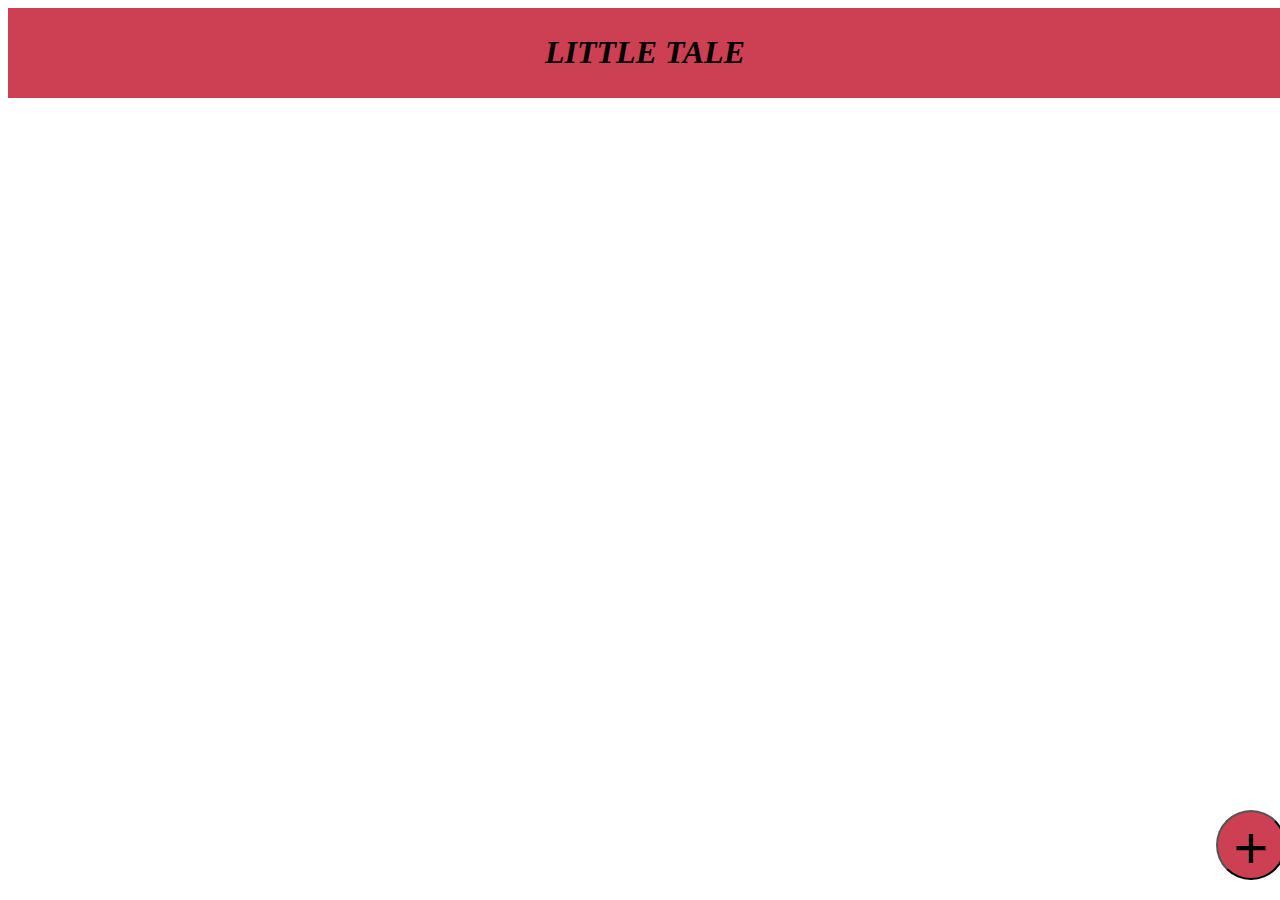
<file: Mini Projects/Book Publisher/index.html>
<!DOCTYPE html>
<html lang="en">

<head>
    <meta charset="UTF-8">
    <meta name="viewport" content="width=device-width, initial-scale=1.0">
    <title>Document</title>
    <link rel="stylesheet" href="style.css">
</head>

<body>
    <div id="nav">
        <h1>LITTLE TALE</h1>
    </div>
    <div>
        <button id="addbutton" onclick="createitem()">+</button>
    </div>
    <div class="overlay"></div>
    <div class="popupbox">
        <table>
            <h1>ADD BOOK</h1>
            <tr>
                <td>Name:</td>
                <td><input id="name" type="text"></td>
            </tr>
            <tr>
                <td>Author:</td>
                <td><input id="author" type="text"></td>
            </tr>
            <tr>
                <td>Description:</td>
                <td><textarea id="desc" rows="5" cols="46" placeholder="type here.."></textarea></td>
            </tr>
            <tr style="justify-content: space-between;">
                <td class="button"><button id="additem">ADD</button></td>
                <td class="button"><button id="closeitem">CLOSE</button></td>
            </tr>
        </table>
    </div>
    <div class="container">
        <!-- New book containers will be added here dynamically -->
    </div>
    <script src="script.js"></script>
</body>

</html>
</file>
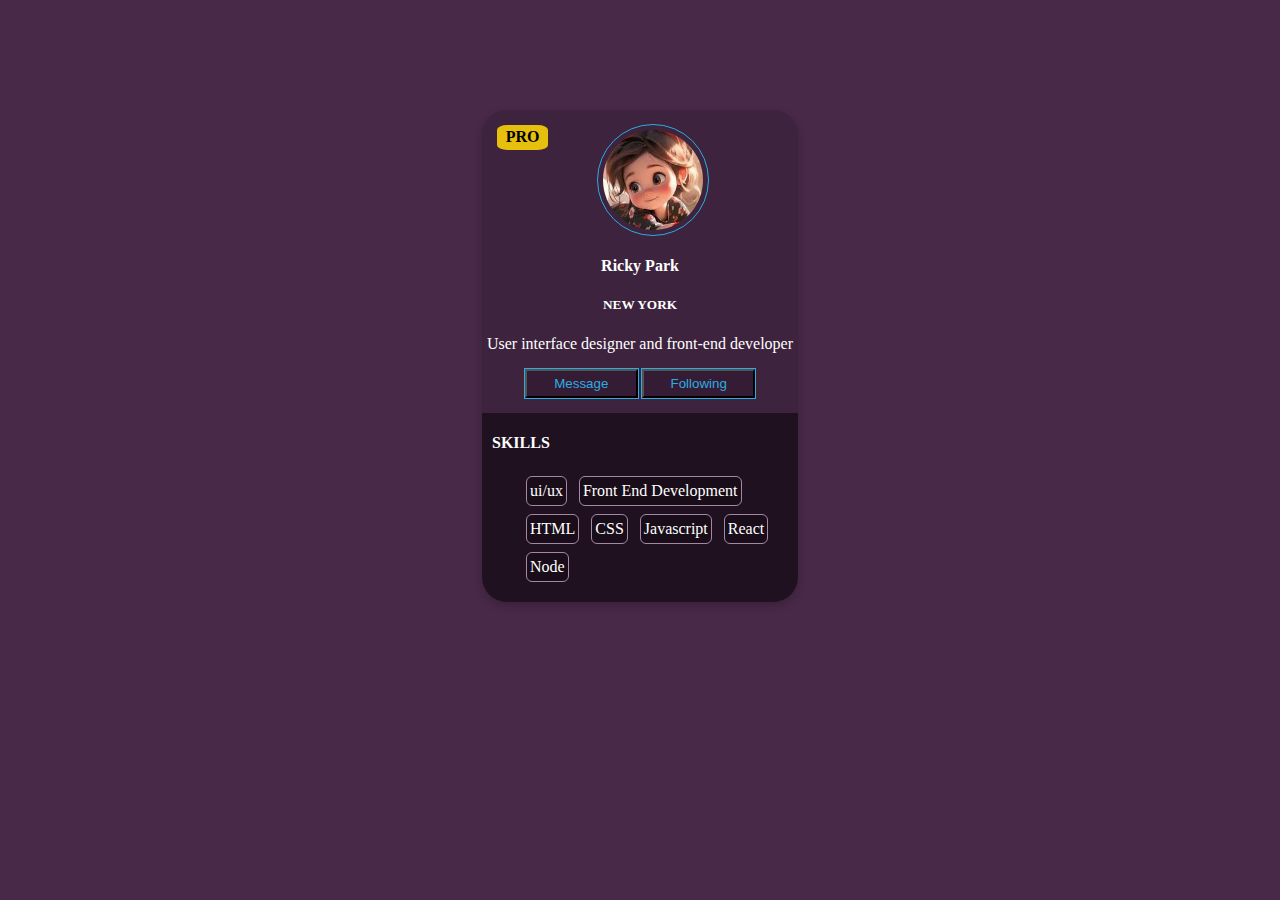
<file: Mini Projects/Card/home.html>
<!DOCTYPE html>
<html lang="en">

<head>
    <meta charset="UTF-8">
    <meta name="viewport" content="width=device-width, initial-scale=1.0">
    <title>card</title>
    <link rel="stylesheet" href="styles.css" />
</head>

<body>
    <div class="card">
        <div class="card-element">
            <h4>PRO</h4>
            <img src="image.jpg" alt="card-picture"></div>
            <div class="card-data">
            <h4>Ricky Park</h4>
            <h5>NEW YORK</h5>
            <p>User interface designer and front-end developer</p>
            <button class="button">Message</button>
            <button class="button">Following</button>
        </div>
        <div id="skills">
            <h4>SKILLS</h4>
            <ul>
                <li>ui/ux</li>
                <li>Front End Development</li>
                <li>HTML</li>
                <li>CSS</li>
                <li>Javascript</li>
                <li>React</li>
                <li>Node</li>
            </ul>
        </div>
    </div>
</body>

</html>
</file>
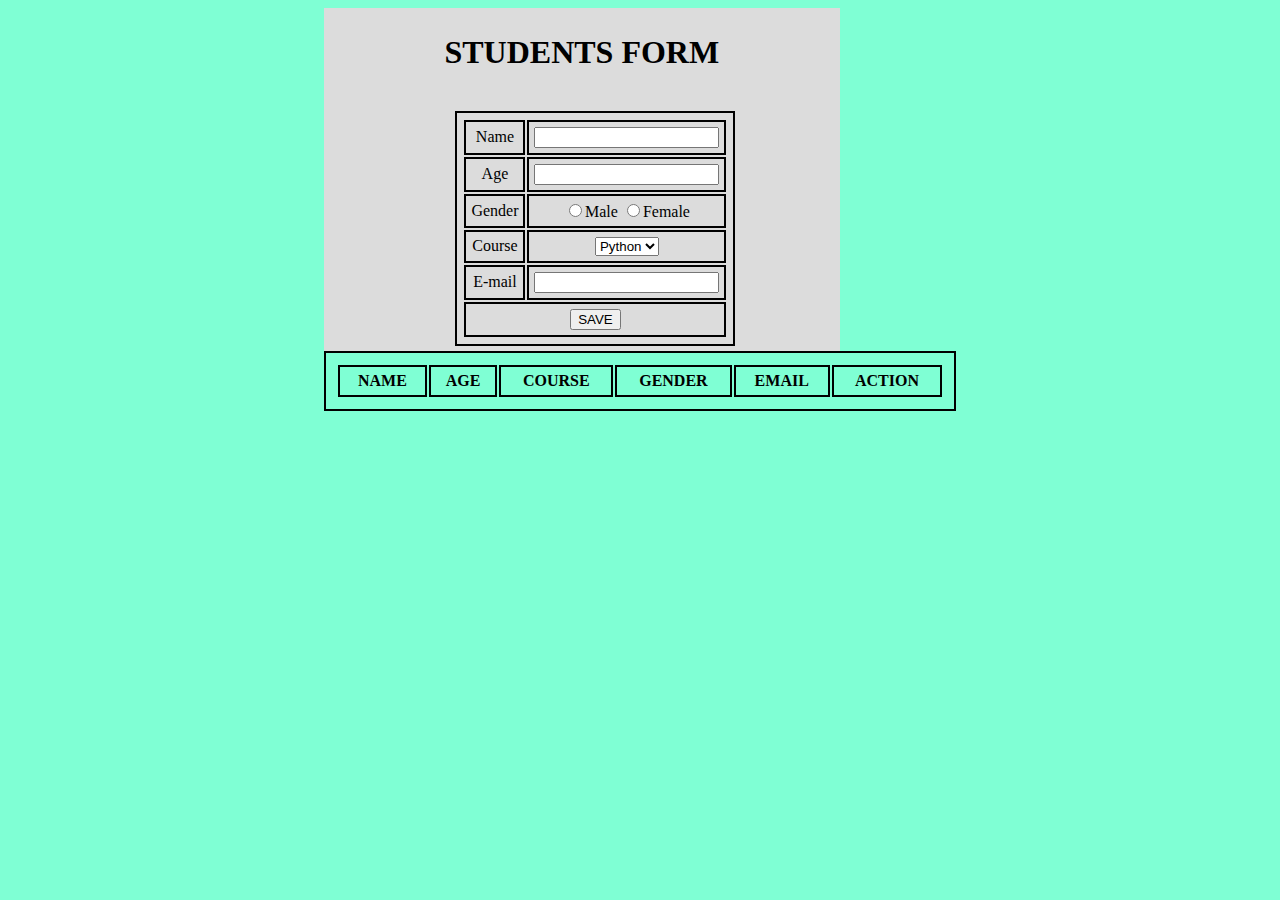
<file: Mini Projects/Student Management System/home.html>
<!DOCTYPE html>
<html lang="en">

<head>
    <meta charset="UTF-8">
    <meta name="viewport" content="width=device-width, initial-scale=1.0">
    <title>Document</title>
    <link rel="stylesheet" href="index.css">
</head>

<body>
    <form id="studentForm">
        <h1>STUDENTS FORM</h1><br>
        <table id="formtable">
            <tr>
                <td>Name</td>
                <td><input id="name" type="text"></td>
            </tr>
            <tr>
                <td>Age</td>
                <td><input id="age" type="number"></td>
            </tr>
            <tr>
                <td>Gender</td>
                <td>
                    <input id="male" name="Gender" type="radio" value="Male">Male
                    <input id="female" type="radio" name="Gender" value="Female">Female
                </td>
            </tr>
            <tr>
                <td>Course</td>
                <td><select id="course" type="select"><option>Python</option><option>CSS</option></td>
            </tr>
            <tr>
                <td>E-mail</td>
                <td><input id="email" type="email"></td>
            </tr>
            <tr>
                <td colspan="3"><button type="button" onclick="save()">SAVE</button></td>
            </tr>
        </table>
    </form>

    <table id="datatable">
        <thead>
            <tr>
                <th>NAME</th>
                <th>AGE</th>
                <th>COURSE</th>
                <th>GENDER</th>
                <th>EMAIL</th>
                <th>ACTION</th>
            </tr>
        </thead>
        <tbody>
            
        </tbody>
    </table>
    <script src="index.js"></script>
</body>

</html>
</file>
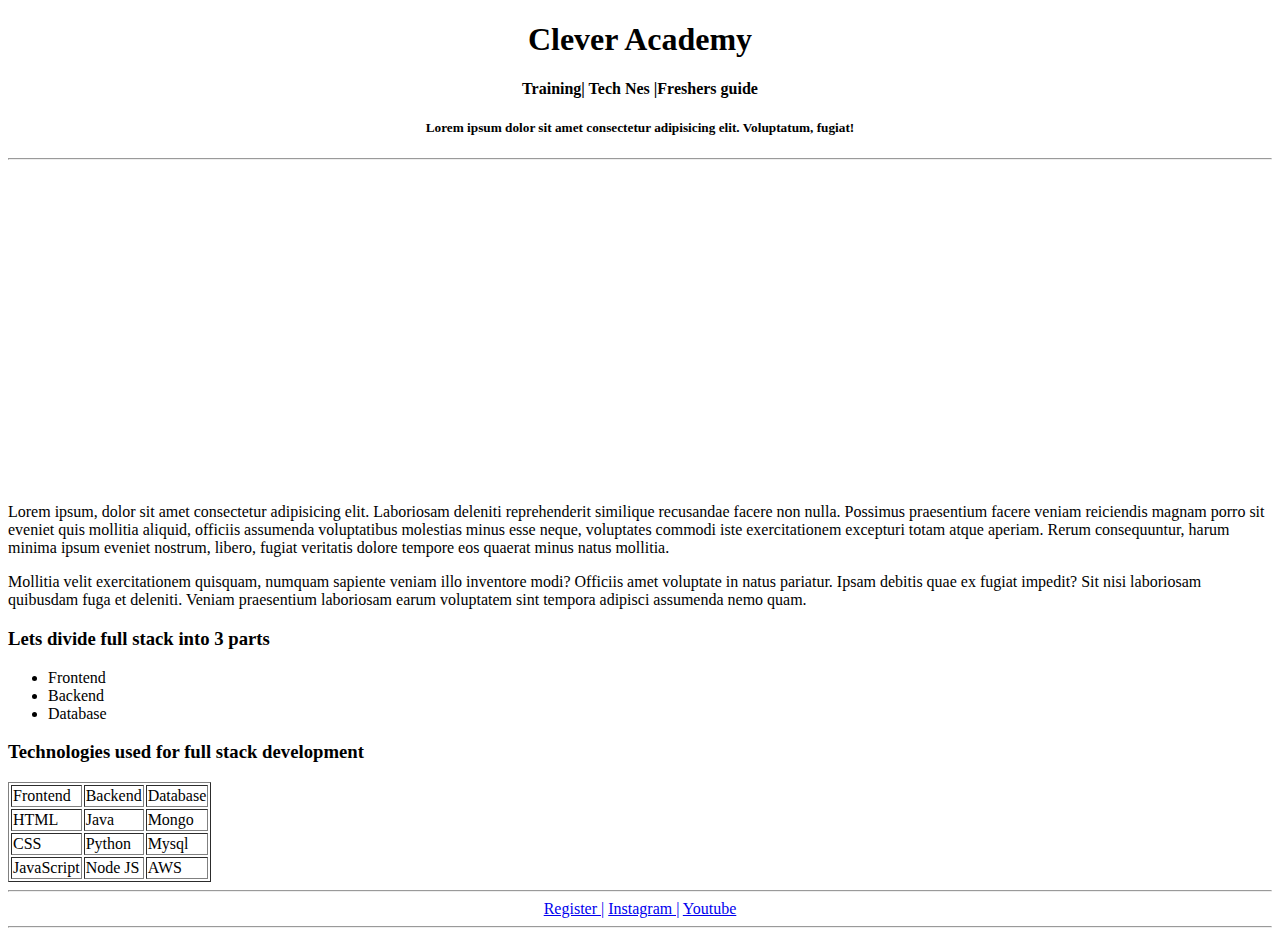
<file: Mini Projects/Website Profile with registration/Home.html>
<!DOCTYPE html>
<head>
    
</head>
<body>
    <div style="text-align: center;">
        <h1>Clever Academy</h1>
        <h4>Training| Tech Nes |Freshers guide</h4>
        <h5>Lorem ipsum dolor sit amet consectetur adipisicing elit. Voluptatum, fugiat!</h5>
    </div><hr>
    <center>
    <div>
        <iframe width="560" height="315" src="https://www.youtube.com/embed/AMxtGWcMYd4?si=reZHSHHutnvXYGur" title="YouTube video player" frameborder="0" allow="accelerometer; autoplay; clipboard-write; encrypted-media; gyroscope; picture-in-picture; web-share" referrerpolicy="strict-origin-when-cross-origin" allowfullscreen></iframe>
    </div>
    <div style="text-align: left;">
        <p>Lorem ipsum, dolor sit amet consectetur adipisicing elit. Laboriosam deleniti reprehenderit similique recusandae facere non nulla. Possimus praesentium facere veniam reiciendis magnam porro sit eveniet quis mollitia aliquid, officiis assumenda voluptatibus molestias minus esse neque, voluptates commodi iste exercitationem excepturi totam atque aperiam. Rerum consequuntur, harum minima ipsum eveniet nostrum, libero, fugiat veritatis dolore tempore eos quaerat minus natus mollitia.</p><p> Mollitia velit exercitationem quisquam, numquam sapiente veniam illo inventore modi? Officiis amet voluptate in natus pariatur. Ipsam debitis quae ex fugiat impedit? Sit nisi laboriosam quibusdam fuga et deleniti. Veniam praesentium laboriosam earum voluptatem sint tempora adipisci assumenda nemo quam.</p>
    </div></center>
    <div>
        <h3><b>Lets divide full stack into 3 parts</b></h3>
        <ul>
            <li>Frontend</li>
            <li>Backend</li>
            <li>Database</li>
        </ul>
    </div>
    <div>
        <h3><b>Technologies used for full stack development</b></h3>
        <table border="1px">
            <tr>
                <td>Frontend</td> <td>Backend</td> <td>Database</td>
            </tr>
            <tr>
                <td>HTML</td> <td>Java</td> <td>Mongo</td>
            </tr>
            <tr>
                <td>CSS</td> <td>Python</td> <td>Mysql</td>
            </tr>
            <tr>
                <td>JavaScript</td> <td>Node JS</td> <td>AWS</td>
            </tr>
        </table>
    </div><hr>
    <nav style="text-align: center;">
        <a href="Register.html">Register |</a>
        <a href="https://www.instagram.com/">Instagram |</a>
        <a href="https://www.youtube.com/">Youtube</a>
    </nav><hr>
</body>
</file>
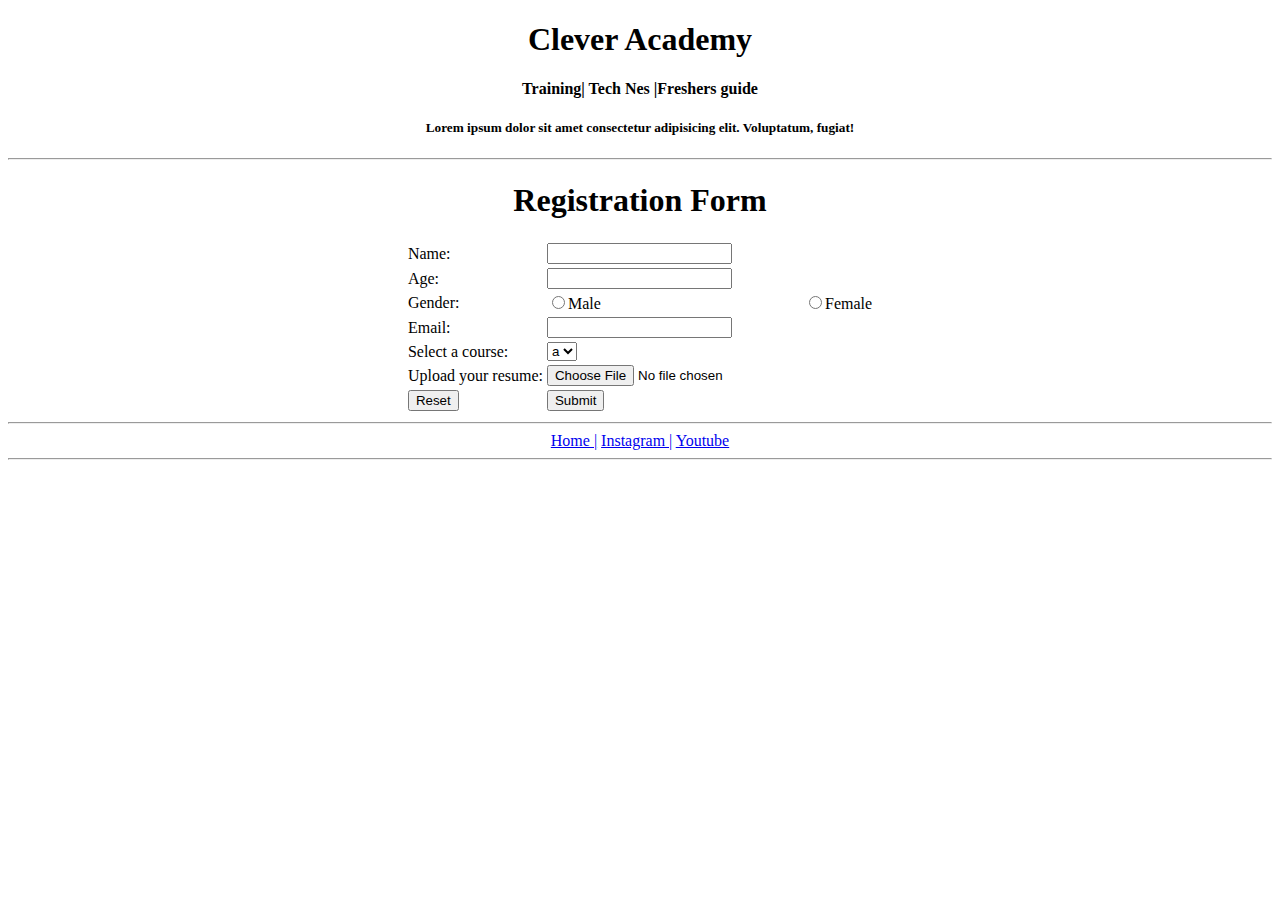
<file: Mini Projects/Website Profile with registration/Register.html>
<!DOCTYPE html>
<html>
    <title>Webpage</title>
    
    <body><center>
        <div>
            <h1>Clever Academy</h1>
            <h4>Training| Tech Nes |Freshers guide</h4>
            <h5>Lorem ipsum dolor sit amet consectetur adipisicing elit. Voluptatum, fugiat!</h5>
        </div></center><hr>
    <center>
        <div >
            <h1>Registration Form</h1>
            <form >
                <table >
                    <tr><td>Name:</td> <td><input type="text"></td></tr>
                    <tr><td>Age:</td> <td><input type="number"></td></tr>
                    <tr><td>Gender:</td> <td><input id="Gender" type="radio">Male</td><td><input id="Gender" type="radio">Female</td></tr>
                    <tr><td>Email:</td> <td><input type="email"></td></tr>
                    <tr><td>Select a course:</td> <td>
                        <select>
                            <option>a</option>
                            <option>b</option>
                            <option>c</option>
                        </select>
                    </td></tr>
                    <tr>
                        <td>Upload your resume:</td> <td><input type="file" alt="Choose file"></td>
                    </tr>
                    <tr>
                        <td><button type="reset">Reset</button></td>
                        <td><button type="submit">Submit</button></td> 
                    </tr>   
                     
                </table>
            </form>
        </div></center><hr>
        <nav style="text-align: center;">
            <a href="Home.html">Home |</a>
            <a href="https://www.instagram.com/">Instagram |</a>
            <a href="https://www.youtube.com/">Youtube</a>
        </nav><hr>
    </body>
</html>
</file>
<file: Mini Projects/Book Publisher/style.css>
/* Navigation bar styling */
#nav {
    background-color: rgb(205, 63, 82);
    width: 100%;
    padding: 5px;
    text-align: center;
    font-style: italic;
}

/* Add button styling */
#addbutton {
    background-color: rgb(205, 63, 82);
    width: 70px;
    height: 70px;
    border-radius: 50%;
    font-size: 60px;
    position: absolute;
    left: 95%;
    top: 90%;
}

#addbutton:hover {
    background-color: rgb(68, 4, 4);
}

/* Popup box styling */
.popupbox {
    background-color: rgb(233, 114, 114);
    border-style: solid;
    border-color: black;
    border-radius: 20px;
    padding: 10px;
    width: 40%;
    top: 30%;
    left: 30%;
    display: none;
    position: absolute;
    z-index: 3;
    font-size: 30px;
}

/* Table styling inside popup box */
table {
    width: 100%;
    font-size: 30px;
}

/* Input styling inside popup box */
table input, table textarea {
    width: 100%;
    padding: 5px;
    border-radius: 10px;
    box-sizing: border-box;
}

/* Button styling inside popup box */
.button button {
    background-color: brown;
    color: white;
    margin-top: 10px;
    margin-left: 50px;
    padding: 10px;
    font-size: 30px;
    border-radius: 20px;
}

/* Full-screen overlay styling */
.overlay {
    height: 100%;
    width: 100%;
    background-color: black;
    opacity: 90%;
    display: none;
    position: absolute;
    z-index: 2;
}

/* Container for the book elements */
.container {
    position: relative;
    display: flex;
    flex-wrap: wrap;
}

/* Individual book container styling */
.book-container {
    background-color: rgb(3, 3, 3);
    width: 8cm;
    height: auto;
    margin-top: 2px;
    border-radius: 10px;
    color: honeydew;
    padding: 10px;
    position: relative;
    z-index: 1;
    display: none;
    margin: 10px;
}

.book-container h1 {
    text-align: center;
    background-color: brown;
    margin: 10px 0;
    padding: 10px;
    border-radius: 5px;
}

.book-container p {
    margin: 10px 0;
    padding: 10px;
    background-color: brown;
    border-radius: 5px;
    word-wrap: break-word;
    white-space: pre-wrap;
}

.book-container button {
    background-color: red;
    color: white;
    padding: 10px;
    font-size: 20px;
    border: none;
    border-radius: 10px;
    cursor: pointer;
    display: block;
    margin: 10px auto;
    width: 80%;
}

.book-container button:hover {
    background-color: darkred;
}
</file>
<file: Mini Projects/Card/styles.css>
body{
    background-color: rgb(72, 41, 72);
    justify-content: center;
    padding-top: 8%;
    display: flex;
}
.card {
    box-shadow: 0 4px 8px 0 rgba(0,0,0,0.2);
    width: 25%;
    transition: 0.2ms;
    background-color: rgb(61, 35, 61);
    color: white;
    border-radius: 25px;
    box-sizing: border-box;
}
.card-data{
    text-align: center;
    margin-bottom: 5px;
}
.card:hover {
     box-shadow: 0 8px 16px 0 rgba(0,0,0,0.2);
}
.card-element{
    display: inline-block;
    display: flex;
    flex-wrap: wrap;
}
.card-element h4{
    height: 0.5cm;
    width: 1.2cm;
    margin: 15px 50px 0 15px;
    background-color: rgb(231, 191, 13);
    color: black;
    padding: 3px;
    text-align: center;
    border-radius: 20%;
}
img{
    width: 100px;
    height: 100px;
    border-radius: 50%;
    outline: 1px;
    outline-color: rgb(42, 173, 224);
    outline-style: solid;
    padding: 5px;
    margin-top: 15px;
    z-index: 2;
}
#skills{
    background-color: #201120;
    padding: 0 0 0 0;
    display: flex;
    flex-wrap: wrap;
    border-radius: 0 0 25px 25px;
}
#skills h4{
    padding-left: 10px;
    height: 0px;
}
li{
    background-color:rgba(0,0,0,0.2);
    border-radius: 5px;
    padding: 5px 3px 5px 3px;
    margin:5px;
    display: inline-block;
    outline: 0.5px solid rgb(164, 135, 165);

}
.button{
    padding: 5px;
    width: 3cm;
    background-color: rgb(53, 28, 53);
    outline: 1px;
    outline-style: solid;
    outline-color: rgb(42, 173, 224);
    color:rgb(42, 173, 224);
    margin-bottom: 10px;
}
.button:hover{
    background-color: rgb(42, 173, 224);
    color: black;
}
</file>
<file: Mini Projects/Student Management System/index.css>
body{
    background-color: aquamarine;
}
table,th,tr,thead,td{
    border: 2px;
    border-style: solid;
    justify-content: space-evenly;
    padding: 5px;
}
form{
    margin-left: 25%;
    width: 40%;
    background-color: gainsboro;
    padding: 5px;
    text-align: center;
}
form table{
    position: relative;
    margin-left: 25%;
}
#datatable{
    width: 50%;
    padding: 10px;
    margin-left: 25%;
}
</file>
